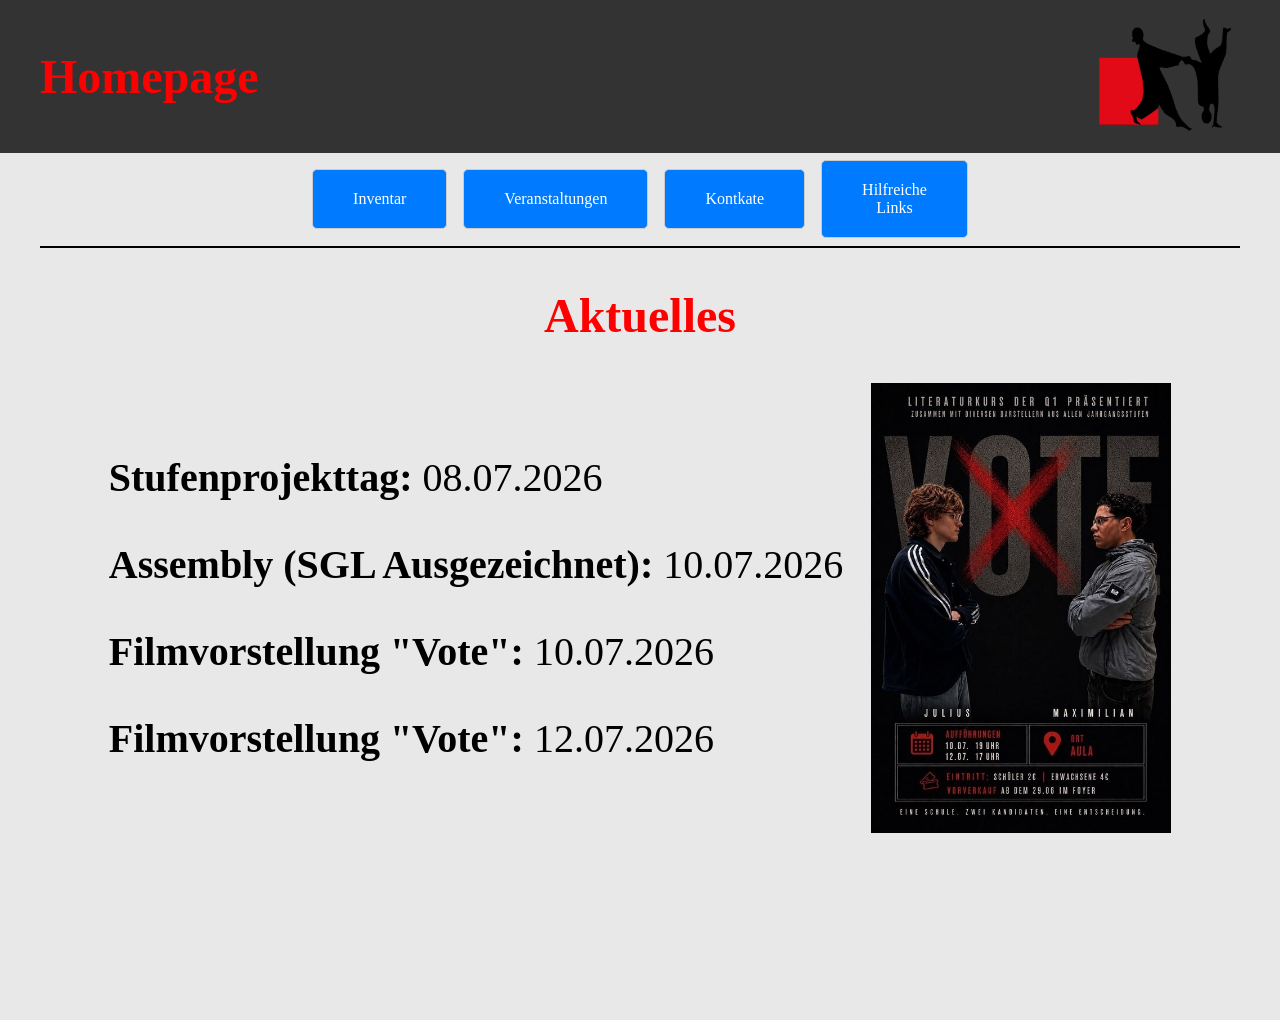
<file: Aula-Website/index.html>
<!doctype html>
<html lang="de">
	<head>
		<meta charset="utf-8">
		<meta name="viewport" content="width=device-width, initial-scale=1">
		<title> AT SGL </title>
		<link rel="stylesheet" href="styles.css">
	</head>

	<body>

		<header>
			<div class="kopf">
				<div>
					<h1 style="margin-left: 30px"> Homepage </h1>
				</div>
				<div>
					<img src="images/logo1.png" id="logo1" loading="lazy">
				</div>
			</div>
		</header>

		<main>

			<nav class="verknuepfungen">
				<a href="sub/inventar.html">Inventar</a>
				<a href="sub/kalender.html">Veranstaltungen</a>
				<a href="sub/kontakte.html">Kontkate</a>
				<a href="sub/links.html">Hilfreiche <br> Links</a>
			</nav>

			<hr style="border: 0; border-top: 2px solid #000;">

			<h2> Aktuelles </h2>

			<div class="aktuelles">
				<div class="links">
					<p> <strong> Stufenprojekttag: </strong> 08.07.2026 </p>
					<p> <strong> Assembly (SGL Ausgezeichnet): </strong> 10.07.2026 </p>
					<p> <strong> Filmvorstellung "Vote": </strong> 10.07.2026 </p>
					<p> <strong> Filmvorstellung "Vote": </strong> 12.07.2026 </p>
				</div>
				<div class="rechts">
					<img src="images/plakat-film.png" id="plakat-film" loading="lazy">
				</div>
			</div>

		</main>

		<footer>

		</footer>

		<script src="script.js"></script>

	</body>

</html>
</file>
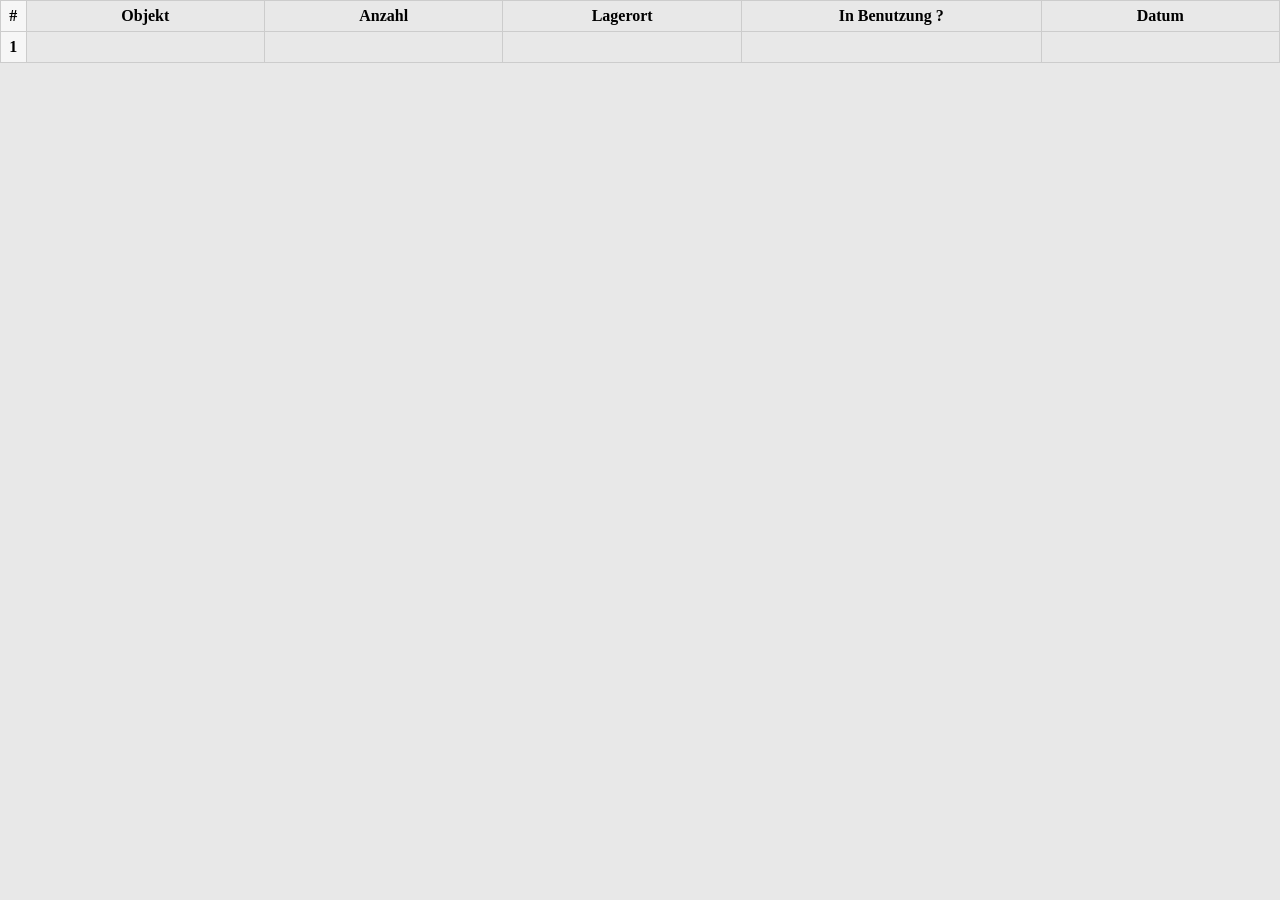
<file: Aula-Website/sub/inventar.html>
<!doctype html>
<html lang="de">
	<head>
		<meta charset="utf-8">
		<meta name="viewport" content="width=device-width, initial-scale=1">
		<title>Inventarliste</title>
		<link rel="stylesheet" href="styles-inv.css">
	</head>

	<body>
		<main>
			<table id="editableTable" aria-label="Editierbare Tabelle">
				<thead>
					<tr>
						<th class="row-num">#</th>
						<th>Objekt</th>
						<th>Anzahl</th>
						<th>Lagerort</th>
						<th>In Benutzung ?</th>
						<th>Datum</th>
					</tr>
				</thead>

				<tbody></tbody>
			</table>
		</main>

		<footer>

		</footer>

		<script src="script-inv.js"></script>

	</body>
</html>
</file>
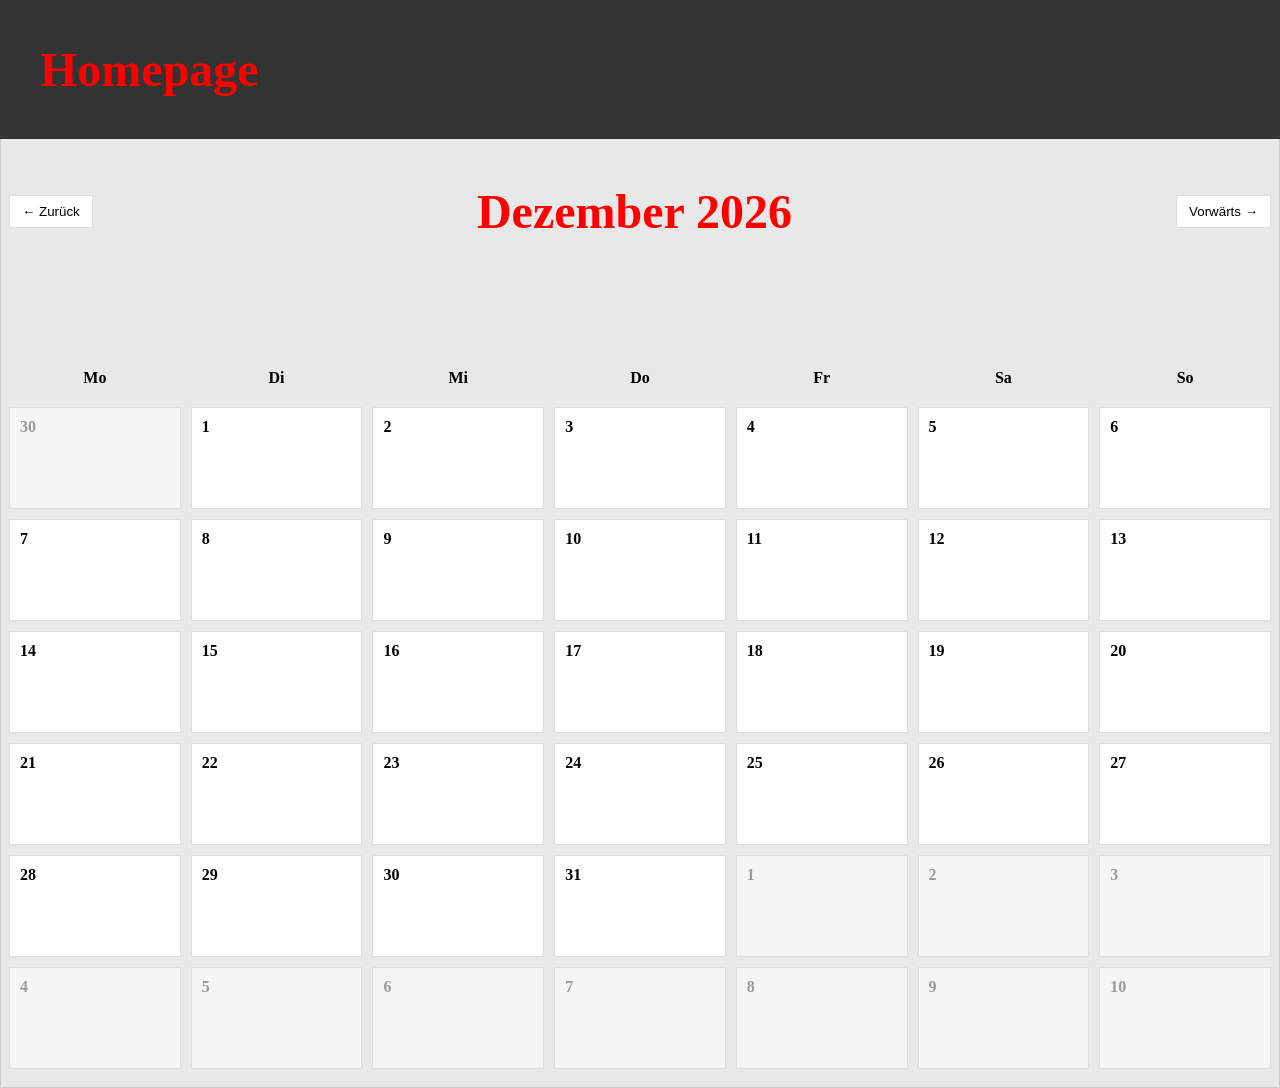
<file: Aula-Website/sub/kalender.html>
<!doctype html>
<html lang="de">
	<head>
		<meta charset="utf-8">
		<meta name="viewport" content="width=device-width,initial-scale=1" />
		<title>Kalender / Eventübersicht</title>
		<link rel="stylesheet" href="styles-kal.css">
	</head>

	<body>
		<header>
			<div>
				<h1 style="margin-left: 30px" id="überschrift"> Homepage </h1>
			</div>
		</header>

		<main>

			<div id="calendar">
			  <div class="header">
				<button id="prevBtn">← Zurück</button>
				<h2 id="monthYear"></h2>
				<button id="nextBtn">Vorwärts →</button>
			  </div>
			  <div class="days" id="daysContainer"></div>
			</div>

			<div id="modal" class="modal">
			  <div class="modal-content">
				<h3>Ereignisse für <span id="modalDate"></span></h3>
				<div id="eventsList"></div>
				<input type="text" id="newEventInput" placeholder="Neues Ereignis eingeben">
				<div class="modal-buttons">
				  <button id="addModalEventBtn">Hinzufügen</button>
				  <button id="closeModalBtn">Schließen</button>
				</div>
			  </div>
			</div>


		</main>

		<footer>

		</footer>

		<script src="script-kal.js"></script>

	</body>
</html>
</file>
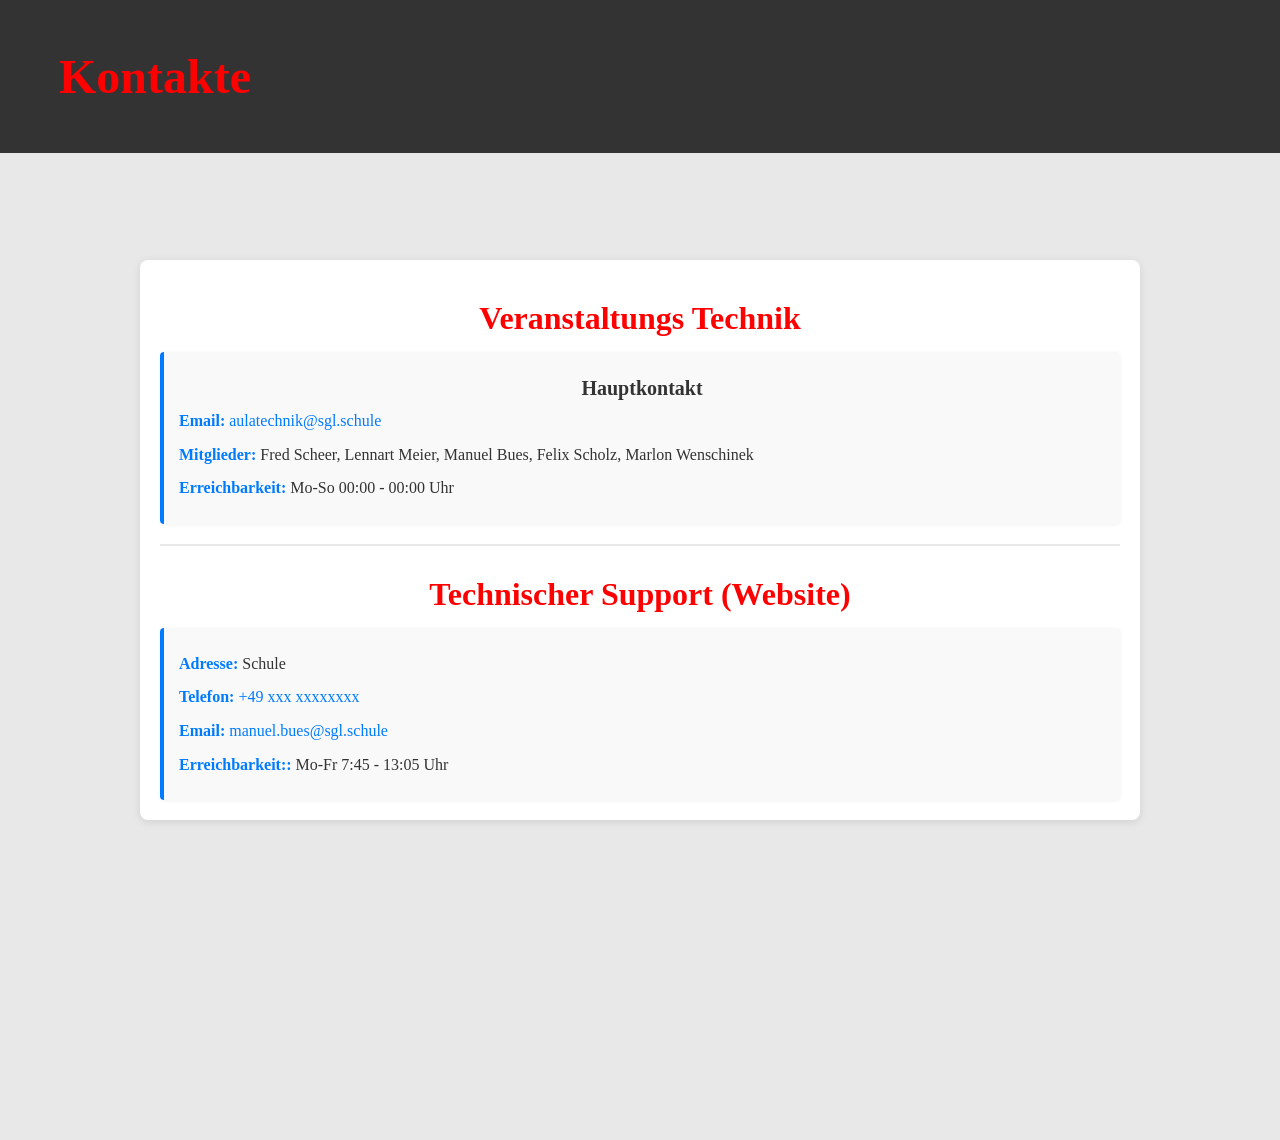
<file: Aula-Website/sub/kontakte.html>
<!doctype html>
<html lang="de">
	<head>
		<meta charset="utf-8">
		<meta name="viewport" content="width=device-width, initial-scale=1">
		<title> AT SGL - Kontakte </title>
		<link rel="stylesheet" href="styles-kontakte.css">
	</head>

	<body>
		<header>
			<div class="kopf">
					<h1 style="margin-left: 30px"> Kontakte </h1>
			</div>
		</header>
		<main>
			<div class="kontakt-container">
				<section class="kontakt-sektion">
					<h2>Veranstaltungs Technik</h2>
					<div class="kontakt-liste">
						<div class="kontakt-item">
							<h3 style="text-align:center;">Hauptkontakt</h3>
							<p><strong>Email:</strong> <a href="mailto:aulatechnik@sgl.schule">aulatechnik@sgl.schule</a></p>
							<p> <strong>Mitglieder:</strong> Fred Scheer, Lennart Meier, Manuel Bues, Felix Scholz, Marlon Wenschinek </p>

							<p><strong>Erreichbarkeit:</strong> Mo-So 00:00 - 00:00 Uhr</p>
						</div>
					</div>
				</section>

				<section class="kontakt-sektion">
					<h2>Technischer Support (Website)</h2>
					<div class="kontakt-liste">
						<div class="kontakt-item">
							<p><strong>Adresse:</strong> Schule </p>
							<p><strong>Telefon:</strong> <a href="tel:+49">+49 xxx xxxxxxxx</a></p>
							<p><strong>Email:</strong> <a href="mailto:manuel.bues@sgl.schule">manuel.bues@sgl.schule</a></p>
							<p><strong>Erreichbarkeit::</strong> Mo-Fr 7:45 - 13:05 Uhr</p>
						</div>
					</div>
				</section>
			</div>
		</main>

		<footer>

		</footer>
	</body>
</html>
</file>
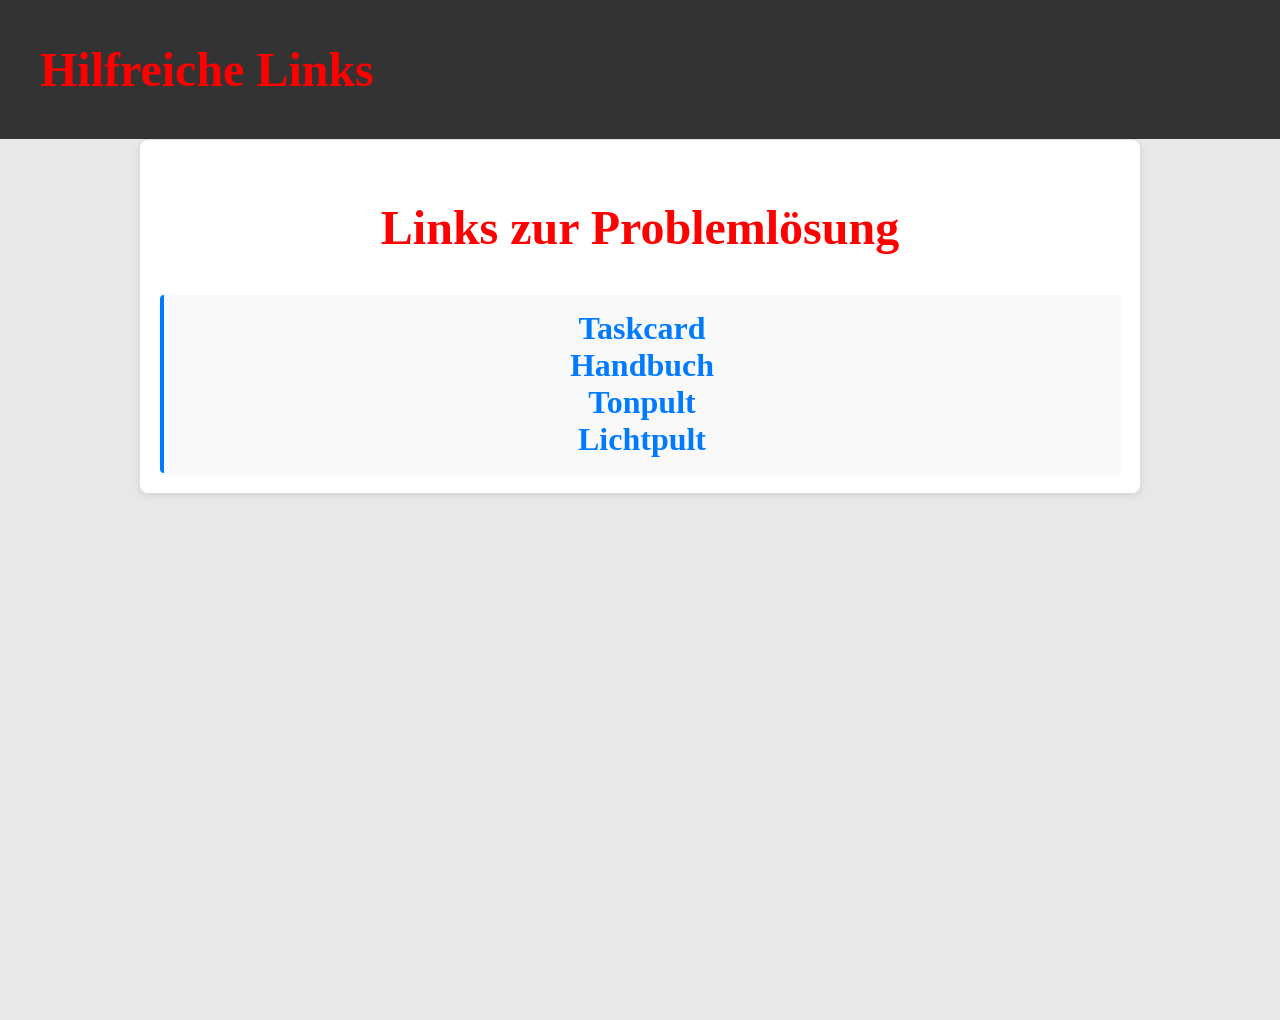
<file: Aula-Website/sub/links.html>
<!doctype html>
<html lang="de">
	<head>
		<meta charset="utf-8">
		<meta name="viewport" content="width=device-width, initial-scale=1">
		<title>AT SGL - Links</title>
		<link rel="stylesheet" href="styles-links.css">
	</head>

	<body>
		<header>
			<div class="kopf">
					<h1 style="margin-left: 30px"> Hilfreiche Links </h1>
			</div>
		</header>

		<main>
			<div class="kontakt-container">
				<section class="kontakt-sektion">
					<h2>Links zur Problemlösung</h2>
					<div class="kontakt-liste">
						<div class="kontakt-item">
							<a href="https://sgl.taskcards.app/#/board/105ef5b1-d66b-4cf5-ac81-bc27c5350131/view?token=8006c8c6-6635-4475-9d5f-237423237097"><strong>Taskcard</strong></a>
							<br>
							<a href="https://taskcards.s3.hidrive.strato.com/attachments/363f4a31-6088-4437-b9cb-16ed90950864?response-content-disposition=filename%3DHandbuch.pdf&X-Amz-Algorithm=AWS4-HMAC-SHA256&X-Amz-Credential=AHS49RUS6XLXF0S0CNIF%2F20260704%2Feu-central-1%2Fs3%2Faws4_request&X-Amz-Date=20260704T154521Z&X-Amz-Expires=604800&X-Amz-SignedHeaders=host&X-Amz-Signature=88b6b5891b415f36d94dda275ba8c4209240d651a17980aa9507b38c40ef901c"><strong>Handbuch</strong></a>
							<br>
							<a href="https://www.bedienungsanleitu.ng/yamaha/dm3/anleitung"><strong>Tonpult</strong></a>
							<br>
							<a href="https://images.prolighting.de/manuals/FLX-S-Anleitung-DE-Nov-2017.pdf"><strong>Lichtpult</strong></a>


						</div>
					</div>
				</section>
			</div>
		</main>

		<footer>

		</footer>

	</body>
</html>
</file>
<file: Aula-Website/styles.css>
h1,h2,h3,h4,h5,h6{
	font-family: times new roman;
	font-size: 48px;
	color: red;
	text-align: center;
}

#logo1 {
	display: block;
	width: 150px;
	height: auto;
	margin-right: 50px;
}

#plakat-film {
	display: block;
	width: 300px;
	height: auto;
	margin: auto;
}

.kopf {
	display: flex;
	align-items: center;
	justify-content: space-between;
}

.verknuepfungen {
	display: flex;
	gap: 16px;
	justify-content: center;
	align-items: center;
	text-align: center;
}

.verknuepfungen a {
	padding: 20px 40px;
	text-decoration: none;
	border: 1px solid #ccc;
	border-radius: 5px;
	background-color: #007bff;
	color: white;
	cursor: pointer;
}

.verknuepfungen a:hover {
	background-color: #0056b3;
}

.aktuelles {
	display: flex;
	justify-content: center;
	align-items: center;
	gap: 28px;
	font-size: 40px;
}

html, body {
	height: 100%;
	margin: 0;
}

header {
	position: fixed;
	top: 0;
	width: 100%;
	background-color: #333;
	color: white;
	padding: 10px;
	text-align: center;
	z-index: 1000;
}

body {
	margin-top: 120px;
	background-color: #E8E8E8;
}

main {
	padding: 40px;
	min-height: calc(100vh - 160px);
}
</file>
<file: Aula-Website/sub/styles-inv.css>
body {
	display: flex;
	flex-direction: column;
	min-height: 100vh;
	font-family: "Times New Roman", system-ui, serif;
	margin: 0;
	background-color: #E8E8E8;
}

table {
	border-collapse: collapse;
	table-layout: auto;
	width: 100%;
	max-width: 100%;
}

th, td {
	border: 1px solid #ccc;
	padding: 6px 8px;
	vertical-align: top;
	white-space: nowrap;
}


td[contenteditable="true"] {
	min-width: 80px;
	outline: none;
}

.row-num {
	background: #f6f6f6;
	width: 2%;
	white-space: nowrap;
	text-align: center;
}
</file>
<file: Aula-Website/sub/styles-kal.css>
html, body {
  height: 100%;
  margin: 0;
}

h1,h2,h3,h4,h5,h6{
  font-family: times new roman;
  font-size: 48px;
  color: red;
  text-align: center;
}

header {
  position: fixed;
  top: 0;
  width: 100%;
  background-color: #333;
  color: white;
  padding: 10px;
  text-align: left;
  z-index: 1000;
}

#überschrift {
  text-align: left;
}

.kopf {
  display: flex;
  align-items: center;
  justify-content: space-between;
}

body {
  margin-top: 120px;
  background-color: #E8E8E8;
}


h1 {
	text-align: center;
    color: red;
}

/* Base Styles */
body {
    font-family: Times-New-Roman;
    padding: 0px;
    padding-bottom: 50px;
    margin-top: 135px;
    background-color: #E8E8E8;
}


/* Calendar Container */
#calendar {
  border: 1px solid #ccc;
  padding: 8px;
  margin: 0;
}

/* Header & Navigation */
.header {
  display: flex;
  justify-content: space-between;
  align-items: center;
  margin-bottom: 80px;
}

.header button {
  padding: 8px 12px;
  cursor: pointer;
  border: 1px solid #ddd;
  background: white;
}

/* Calendar Grid */
.days {
  display: grid;
  grid-template-columns: repeat(7, 1fr);
  gap: 10px;
  margin-bottom: 10px;
}

.weekday {
  text-align: center;
  font-weight: bold;
  padding: 10px;
}

.day {
  border: 1px solid #ddd;
  padding: 10px;
  min-height: 80px;
  cursor: pointer;
  background: white;
}

.day:hover {
  background: #f0f0f0;
}

.day.other-month {
  background: #f5f5f5;
  color: #999;
}

.day-number {
  font-weight: bold;
  margin-bottom: 5px;
}

/* Events */
.events {
  font-size: 0.8em;
  color: #d32f2f;
}

.event-item {
  background: #fff3e0;
  padding: 3px 5px;
  margin: 2px 0;
  display: flex;
  justify-content: space-between;
  align-items: center;
  border-radius: 3px;
}

.event-item button {
  background: #d32f2f;
  color: white;
  border: none;
  padding: 0 5px;
  cursor: pointer;
  font-size: 0.7em;
  border-radius: 2px;
}

.event-item button:hover {
  background: #b71c1c;
}

/* Event Form */
#eventForm {
  margin-top: 30px;
  border: 1px solid #ccc;
  padding: 20px;
}

#eventForm input {
  width: 100%;
  padding: 8px;
  margin: 10px 0;
  box-sizing: border-box;
  border: 1px solid #ddd;
  border-radius: 4px;
}

#eventForm button {
  padding: 8px 16px;
  background: #2196F3;
  color: white;
  border: none;
  cursor: pointer;
  border-radius: 4px;
}

/* Modal */
.modal {
  display: none;
  position: fixed;
  top: 0;
  left: 0;
  width: 100%;
  height: 100%;
  background: rgba(0, 0, 0, 0.5);
  z-index: 1000;
  justify-content: center;
  align-items: center;
}

.modal.active {
  display: flex;
}

.modal-content {
  background: white;
  padding: 20px;
  border-radius: 8px;
  width: 90%;
  max-width: 400px;
  box-shadow: 0 2px 10px rgba(0, 0, 0, 0.2);
}

.modal-content h3 {
  margin-top: 0;
  margin-bottom: 15px;
}

.modal-content input {
  width: 100%;
  padding: 8px;
  margin: 10px 0;
  box-sizing: border-box;
  border: 1px solid #ddd;
  border-radius: 4px;
}

/* Modal Knöpfe */
.modal-buttons {
  display: flex;
  gap: 10px;
  margin-top: 15px;
}

.modal-buttons button {
  flex: 1;
  padding: 8px;
  cursor: pointer;
  border: none;
  border-radius: 4px;
}

.modal-buttons button:first-child {
  background: #2196F3;
  color: white;
}

.modal-buttons button:first-child:hover {
  background: #1976D2;
}

.modal-buttons button:last-child {
  background: #ccc;
  color: #333;
}

.modal-buttons button:last-child:hover {
  background: #bbb;
}
</file>
<file: Aula-Website/sub/styles-kontakte.css>
body {
	display: flex;
	flex-direction: column;
	min-height: 100vh;
	font-family: "Times New Roman", system-ui, serif;
	margin: 0;
	background-color: #E8E8E8;
	margin-top: 240px;
}

h1, h2 {
	color: red;
	font-family: times new roman;
}

header {
	position: fixed;
	top: 0;
	width: 100%;
	background-color: #333;
	color: white;
	padding: 29px;
	text-align: center;
	z-index: 1000;
}


h1 {
	text-align: left;
	font-size: 48px;
	margin: 20px 0;
}

h2 {
	text-align: center;
	font-size: 32px;
	margin: 20px 0 15px 0;
}

h3 {
	font-size: 20px;
	color: #333;
	margin: 10px 0 8px 0;
}

main {
	flex: 1;
	padding: 20px;
	max-width: 1000px;
	margin: 0 auto;
	width: 100%;
}

.kontakt-container {
	background-color: white;
	border-radius: 8px;
	padding: 20px;
	box-shadow: 0 2px 8px rgba(0, 0, 0, 0.1);
}

.kontakt-sektion {
	margin-bottom: 30px;
	padding-bottom: 20px;
	border-bottom: 2px solid #E8E8E8;
}

.kontakt-sektion:last-child {
	border-bottom: none;
	margin-bottom: 0;
	padding-bottom: 0;
}

.kontakt-liste {
	display: grid;
	grid-template-columns: repeat(auto-fit, minmax(300px, 1fr));
	gap: 20px;
}

.kontakt-item {
	background-color: #f9f9f9;
	border-left: 4px solid #007bff;
	padding: 15px;
	border-radius: 4px;
	box-shadow: 0 1px 4px rgba(0, 0, 0, 0.05);
	transition: transform 0.2s, box-shadow 0.2s;
}

.kontakt-item:hover {
	transform: translateY(-2px);
	box-shadow: 0 3px 8px rgba(0, 0, 0, 0.1);
}

.kontakt-item p {
	margin: 8px 0;
	line-height: 1.6;
	color: #333;
}

.kontakt-item strong {
	color: #007bff;
}

.kontakt-item a {
	color: #007bff;
	text-decoration: none;
	transition: color 0.2s;
}

.kontakt-item a:hover {
	color: #0056b3;
	text-decoration: underline;
}

@media (max-width: 768px) {
	main {
		padding: 15px;
	}

	.kontakt-liste {
		grid-template-columns: 1fr;
	}

	h1 {
		font-size: 36px;
	}

	h2 {
		font-size: 24px;
	}
}
</file>
<file: Aula-Website/sub/styles-links.css>
html, body {
	height: 100%;
	margin: 0;
}

h1,h2,h3,h4,h5,h6{
	font-family: times new roman;
	font-size: 48px;
	color: red;
	text-align: center;
}

header {
	position: fixed;
	top: 0;
	width: 100%;
	background-color: #333;
	color: white;
	padding: 10px;
	text-align: center;
	z-index: 1000;
}

.kopf {
	display: flex;
	align-items: center;
	justify-content: space-between;
}

body {
	margin-top: 120px;
	background-color: #E8E8E8;
}

main {
	flex: 1;
	padding: 20px;
	max-width: 1000px;
	margin: 0 auto;
	width: 100%;
}

.kontakt-container {
	background-color: white;
	border-radius: 8px;
	padding: 20px;
	box-shadow: 0 2px 8px rgba(0, 0, 0, 0.1);
}

.kontakt-sektion {
	margin-bottom: 30px;
	padding-bottom: 20px;
	border-bottom: 2px solid #E8E8E8;
}

.kontakt-sektion:last-child {
	border-bottom: none;
	margin-bottom: 0;
	padding-bottom: 0;
}

.kontakt-liste {
	display: grid;
	grid-template-columns: repeat(auto-fit, minmax(300px, 1fr));
	gap: 20px;
	font-size: 32px;
	text-align: center;
}

.kontakt-item {
	background-color: #f9f9f9;
	border-left: 4px solid #007bff;
	padding: 15px;
	border-radius: 4px;
	box-shadow: 0 1px 4px rgba(0, 0, 0, 0.05);
	transition: transform 0.2s, box-shadow 0.2s;
}

.kontakt-item:hover {
	transform: translateY(-2px);
	box-shadow: 0 3px 8px rgba(0, 0, 0, 0.1);
}

.kontakt-item p {
	margin: 8px 0;
	line-height: 1.6;
	color: #333;
}

.kontakt-item strong {
	color: #007bff;
}

.kontakt-item a {
	color: #007bff;
	text-decoration: none;
	transition: color 0.2s;
}

.kontakt-item a:hover {
	color: #0056b3;
	text-decoration: underline;
}

@media (max-width: 768px) {
	main {
		padding: 15px;
	}

	.kontakt-liste {
		grid-template-columns: 1fr;
	}

	h1 {
		font-size: 36px;
	}

	h2 {
		font-size: 24px;
	}
}
</file>
